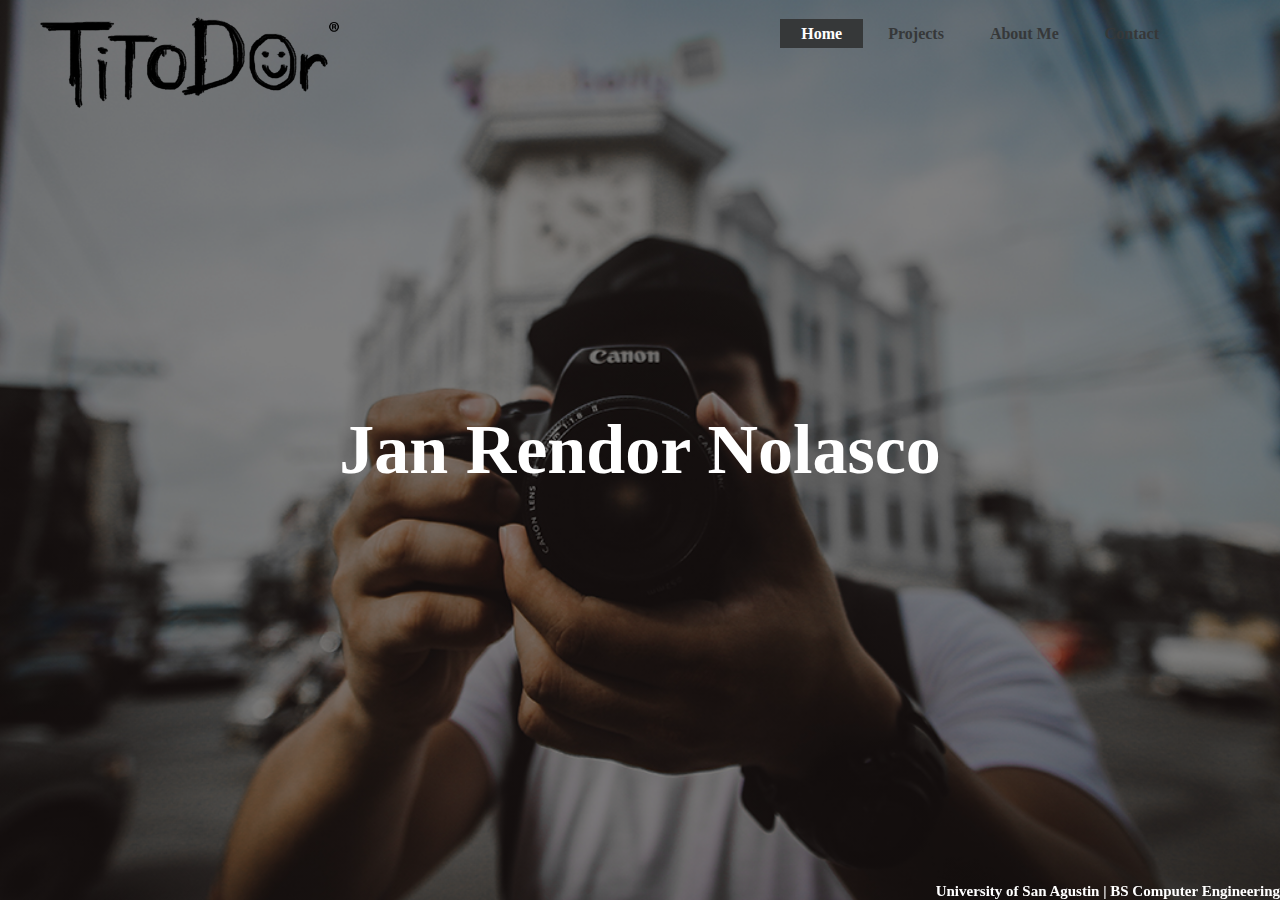
<file: index.html>
<!DOCTYPE html>
<html>
<head>
	<title>Jan Rendor Nolasco</title>
	<link rel="stylesheet" type="text/css" href="css/index.css">
</head>
<body>
	<header>
		<div class="main">
			<div class="logo">
				<img src="logo.png">
			</div>
			<ul>
				<li class="active"><a href="index.html">Home</a></li>
				<li><a href="project.html">Projects</a></li>
				<li><a href="about.html">About Me</a></li>
				<li><a href="contact.html">Contact</a></li>
			</ul>
		</div>
		<div class="title">
			<h1>Jan Rendor Nolasco</h1>
			
		</div>
		<div class="footer">
  	<h2>University of San Agustin | BS Computer Engineering</h2>
</div>	
	</header>
</body>
</html>
</file>
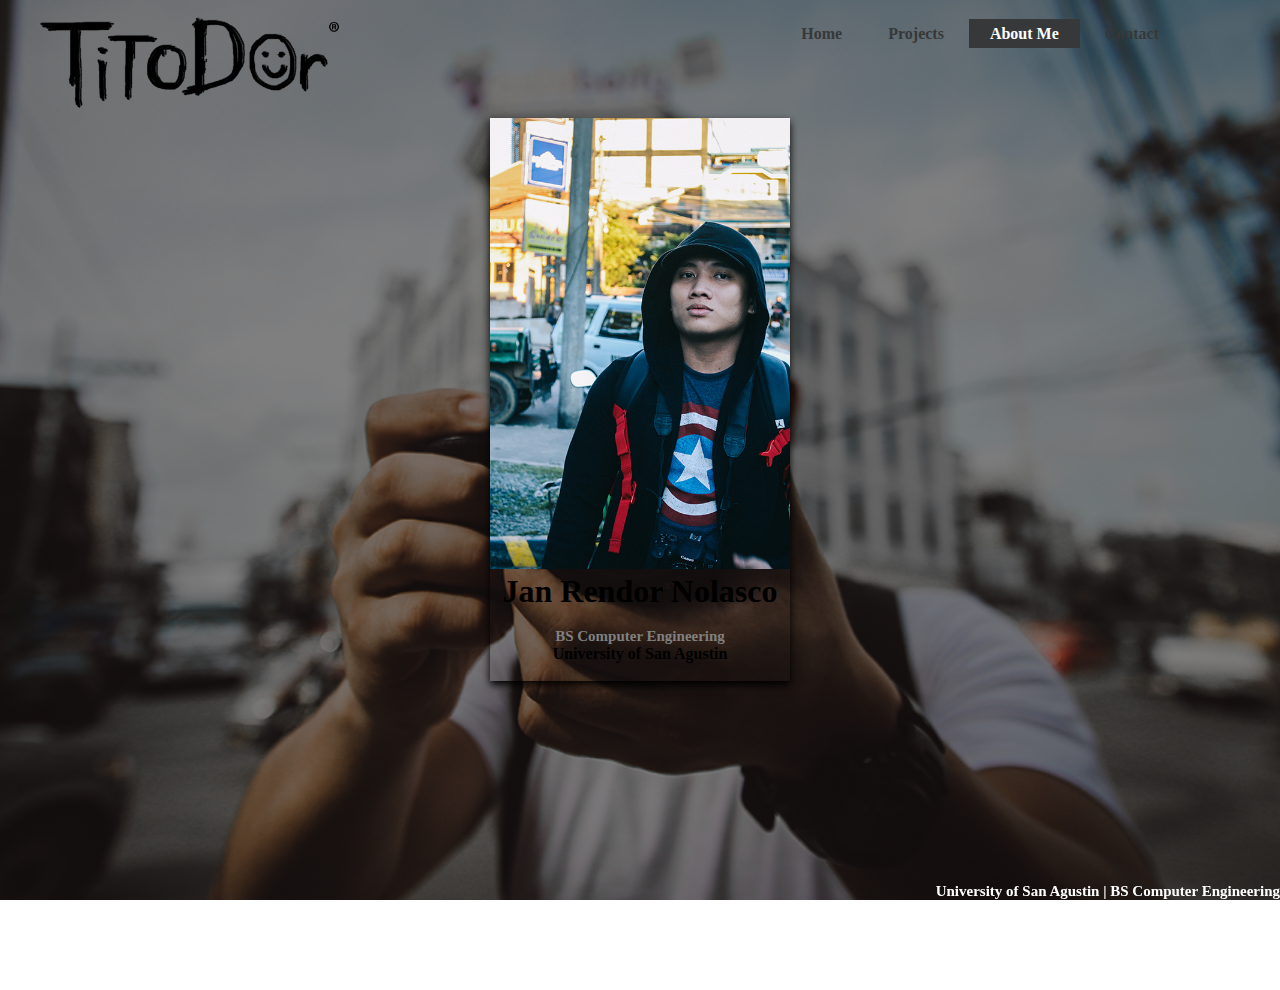
<file: about.html>
<!DOCTYPE html>
<html>
<head>
	<title>Jan Rendor Nolasco</title>
	<style type="text/css">
	::-webkit-scrollbar{
		width: 20px;
	}
	::-webkit-scrollbar-thumb{
		border-radius: 30px;
		background: -webkit-gradient(linear, left top, left bottom, from(#696969),to(#3b3b3b));
		box-shadow: inset 2px 2px 2px rgba(225,225,225,0.25), inset -2px -2px -2px rgba(0,0,0,0.25);
		}
	
	::-webkit-scrollbar-track{
		background: linear-gradient(to right, #201c29, #201c29 1px, #100e17 1px, #100e17);

		}

	</style>
	<link rel="stylesheet" type="text/css" href="css/about.css">
</head>
<body>
	<header>
		<div class="main">
			<div class="logo">
				<img src="logo.png">
			</div>
			<ul>
				<li><a href="index.html">Home</a></li>
				<li><a href="project.html">Projects</a></li>
				<li class="active"><a href="about.html">About Me</a></li>
				<li><a href="contact.html">Contact</a></li>
			</ul>
		</div>
			<br>
			<div class="card">
			  <img src="me.jpg" alt="Rendor" style="width:100%">
			  <h1>Jan Rendor Nolasco</h1>
			  <br>
			  <p class="title">BS Computer Engineering</p>
			  <p>University of San Agustin</p>
			  <br>
			  
			 
			</div>

		<div class="footer">
  	<h2>University of San Agustin | BS Computer Engineering</h2>
</div>	
	</header>
</body>
</html>
</file>
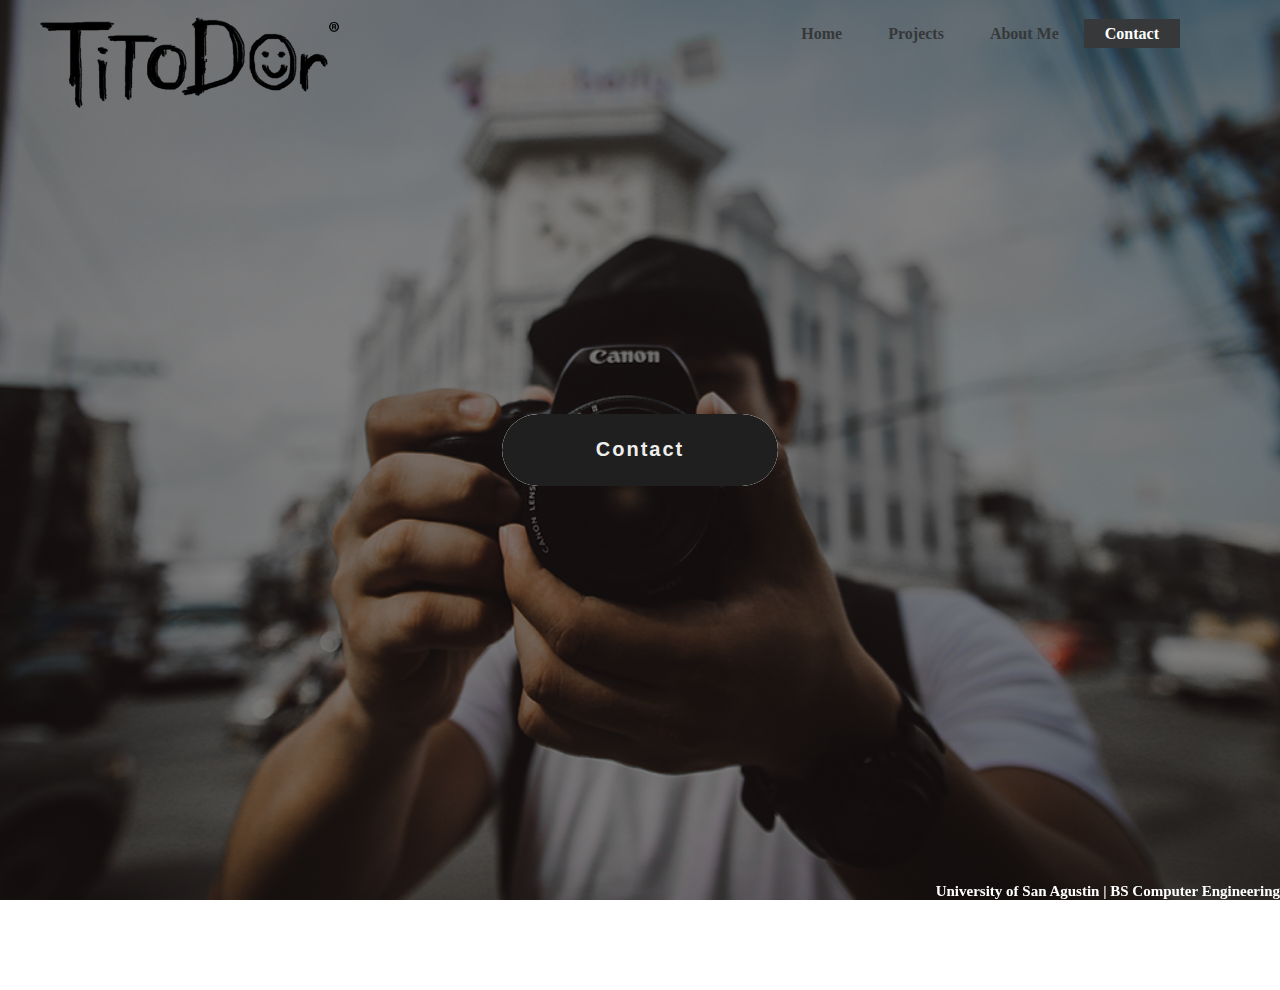
<file: contact.html>
<!DOCTYPE html>
<html>
<head>
	<title>Jan Rendor Nolasco</title>
	<link rel="stylesheet" type="text/css" href="css/contact.css">
	<link href="https://stackpath.bootstrapcdn.com/font-awesome/4.7.0/css/font-awesome.min.css" rel="stylesheet">
	<style type="text/css">

		

	</style>
</head>
<body>
	<header>
		<div class="main">
			<div class="logo">
				<img src="logo.png">
			</div>
			<ul>
				<li><a href="index.html">Home</a></li>
				<li><a href="project.html">Projects</a></li>
				<li><a href="about.html">About Me</a></li>
				<li class="active"><a href="contact.html">Contact</a></li>
			</ul>
		</div>

		<div class="btn_wrap">
			<span>Contact</span>
			<div class="container">
				<i class="fa fa-facebook fa-2x"></i>
				<i class="fa fa-twitter fa-2x"></i>
				<i class="fa fa-instagram fa-2x"></i>
			</div>
		</div>	

		<div class="footer">
  	<h2>University of San Agustin | BS Computer Engineering</h2>
</div>	
	</header>
</body>
</html>
</file>
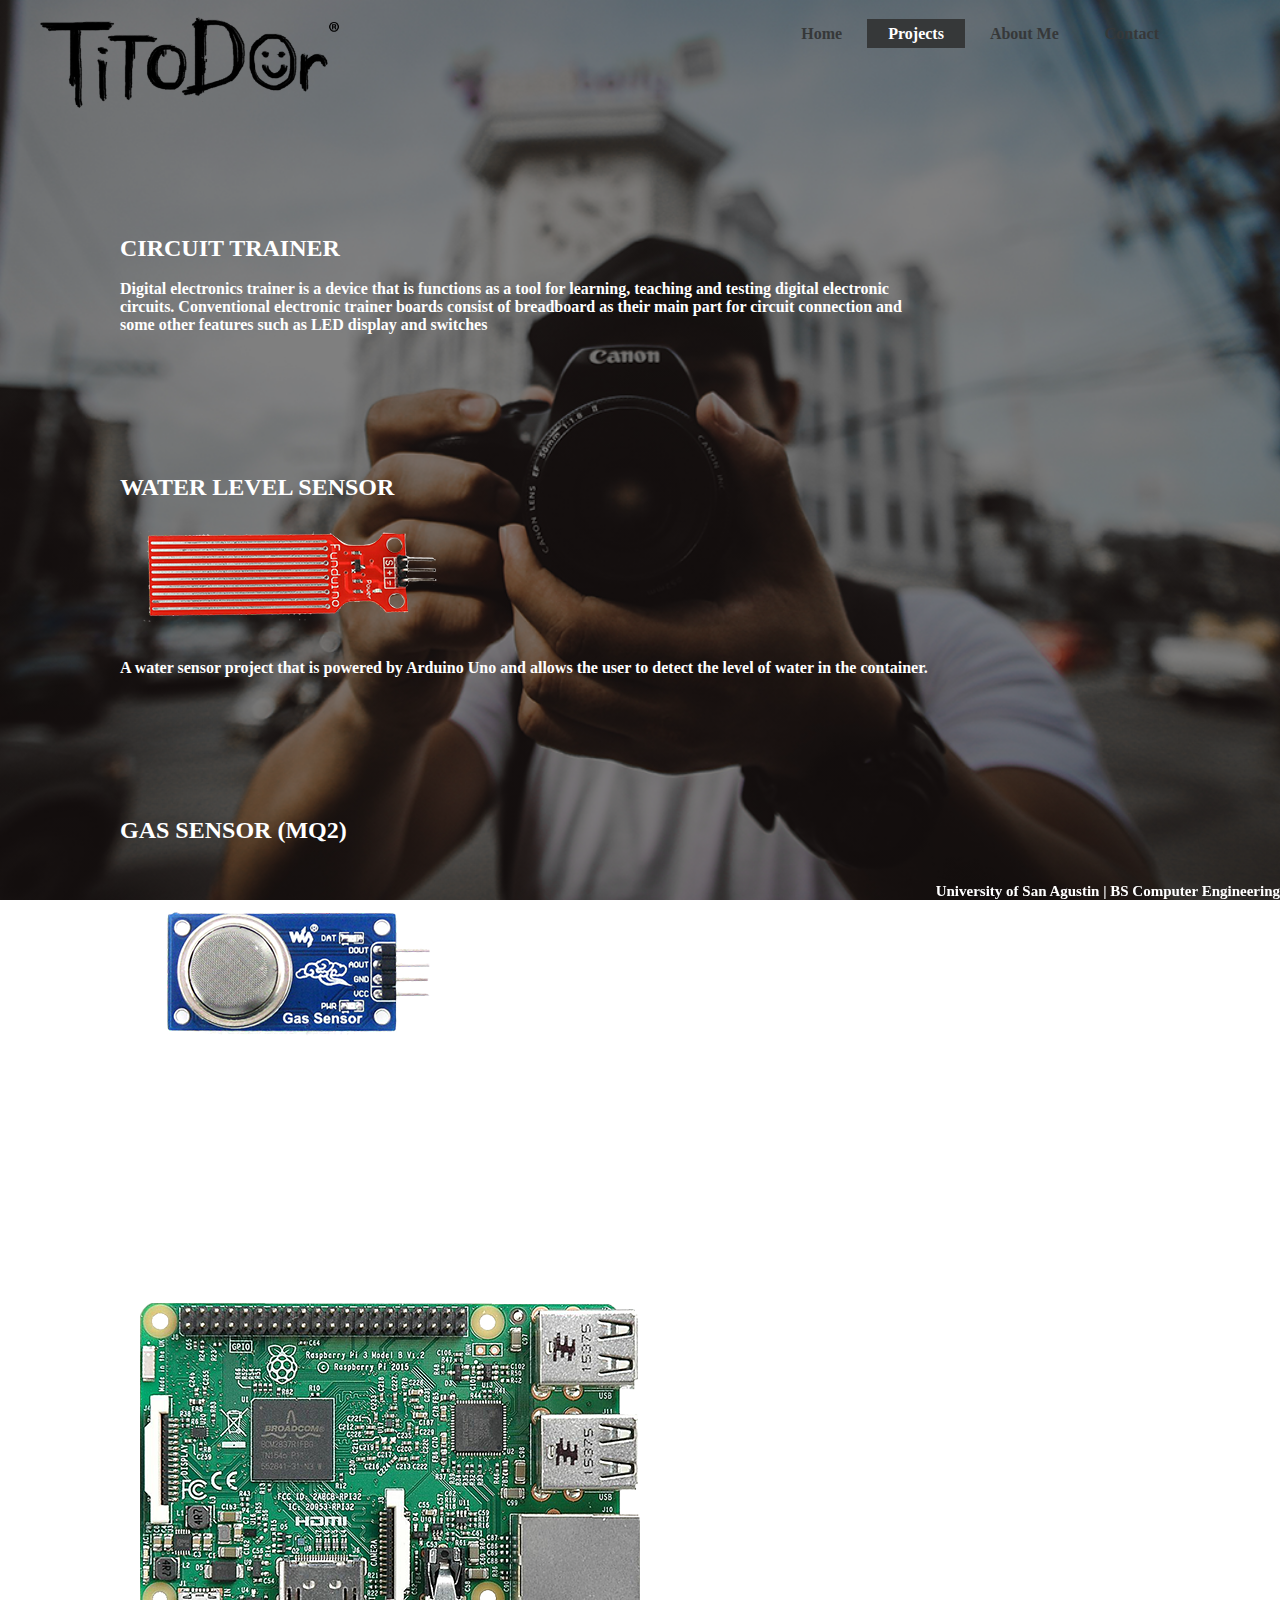
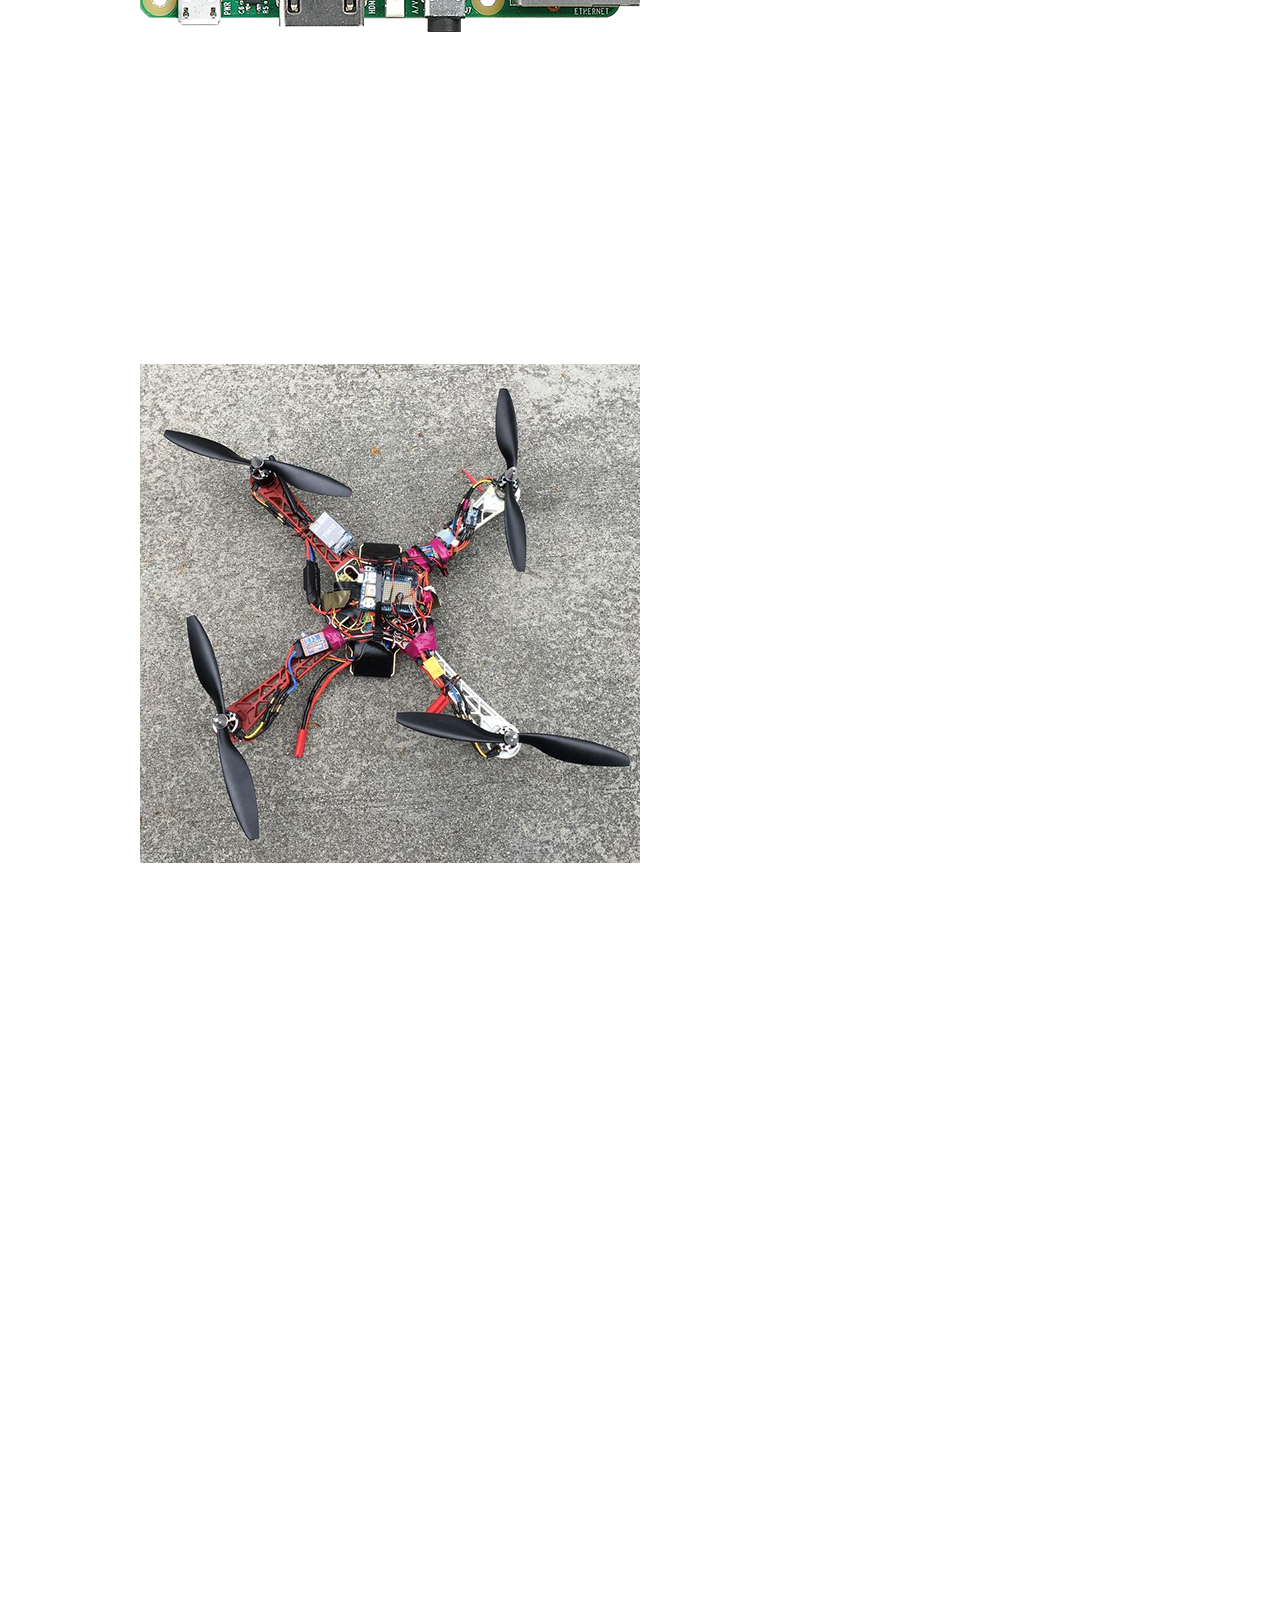
<file: project.html>
<!DOCTYPE html>
<html>
<head>
	<title>Jan Rendor Nolasco</title>
	<style type="text/css">
	::-webkit-scrollbar{
		width: 20px;
	}
	::-webkit-scrollbar-thumb{
		border-radius: 30px;
		background: -webkit-gradient(linear, left top, left bottom, from(#696969),to(#3b3b3b));
		box-shadow: inset 2px 2px 2px rgba(225,225,225,0.25), inset -2px -2px -2px rgba(0,0,0,0.25);
		}
	
	::-webkit-scrollbar-track{
		background: linear-gradient(to right, #201c29, #201c29 1px, #100e17 1px, #100e17);

		}

	</style>
	<link rel="stylesheet" type="text/css" href="css/project.css">
</head>
<body>
	<header>
		<div class="main">
			<div class="logo">
				<img src="logo.png">
			</div>
			<ul>
				<li><a href="index.html">Home</a></li>
				<li class="active"><a href="project.html">Projects</a></li>
				<li><a href="about.html">About Me</a></li>
				<li><a href="contact.html">Contact</a></li>
			</ul>
		</div>


		<div class="row">
		  <div class="leftcolumn">
		    <div class="card">
		      <h2>CIRCUIT TRAINER</h2>
		      <br>
			      <p>Digital electronics trainer is a device that is functions as a tool for learning, teaching and testing digital electronic circuits. Conventional electronic trainer boards consist of breadboard as their main part for circuit connection and some other features such as LED display and switches</p>
		    </div>
		    
		    <div class="card">
		      <h2>WATER LEVEL SENSOR</h2>
		      <div class="fakeimg" style="height:100px;"><img src="images/1.png"></div>
		      <br>
			      <p>A water sensor project that is powered by Arduino Uno and allows the user to detect the level of water in the container.</p>
		    </div>
		    
		    <div class="card">
		      <h2>GAS SENSOR (MQ2)</h2>
		      <br>
		      <div class="fakeimg" style="height:160px;"><img src="images/2.png"></div>
		      <p>An Arduino Gas Sensor(MQ2) project that can detect Smoke, LPG, and CO with a buzzer warning that can notify the safety level of the substances.</p>
		    </div>
		    
		    <div class="card">
		      <h2>RASPBERRY Pi Light Mapping</P></h2>
		      <br>
		      <div class="fakeimg" style="height:400px;"><img src="images/3.png"></div>
		      <p>A University map that allows the user to locate a certain location with a guide of LED lights and It is powered by Raspberry Pi 3b.</p>
		    </div>
		    
		    <div class="card">
		      <h2>ARDUINO QUADCOPTER</h2>
		      <br>
		      <div class="fakeimg" style="height:500px;"><img src="images/5.jpg"></div>
		      <p>An Arduino Quadcopter that is built from scratch and is powered by Arduino Uno.</p>
		    </div>
		    
		    <div class="card">
		      <h2>DESIGN PROJECT</h2>
		      <div class="fakeimg" style="height:100px;"></div>
		      <p>An IoT-based outdoor air quality monitoring system for Carbon Monoxide, PM2.5, PM10, wind speed and ambient air temperature using a microcomputer as the main processing board.</p>
		    </div>
		  </div>
		</div>


		<div class="footer">
  	<h2>University of San Agustin | BS Computer Engineering</h2>
</div>	

	</header>

</body>
</html>
</file>
<file: css/index.css>
*{
	margin:	0;
	padding: 0;
	font-family: century gothic;
	font-weight: bold;	
}

header{
	background-image:linear-gradient(rgba(0,0,0,0.5),rgba(0,0,0,0.5)), url(../front.jpg);
	height:100vh;
	background-size: cover;
	background-position: center;
	background-repeat: no-repeat;
    background-attachment: fixed;
}


ul{
	float: right;
	list-style: none;
	margin-top: 25px;
	margin-right: 60px;
	
}

ul li{
	display: inline-block;
}

ul li a{
	text-decoration: none;
	color: #363839;
	padding: 5px 20px;
	border: 1px solid transparent;
	transition: 0.6s ease;

}

ul li a:hover{
	background-color: #363839;
	color: #fff;
}

ul li.active a{
	background-color: #363839;
	color: #fff;
}

.logo img{
	float: left;
	width: 300px;
	height: auto;
	margin-top: 10px;
}

.main{
	max-width: 1200px;
	margin: auto;
}


.title h1{
	position: absolute;
	top: 50%;
	left: 50%;
	transform: translate(-50%,-50%);
	color: #fff;
	font-size: 70px;
	
}

 .footer {
  position: fixed;
  left: 0;
  bottom: 0;
  width: 100%;
  background-color: transparent;
  color: white;
  text-align: right;
  font-size: 10px;
  margin-right: 100px;
}
</file>
<file: css/about.css>
*{
	margin:	0;
	padding: 0;
	font-family: century gothic;
	font-weight: bold;	
}

header{
	background-image:linear-gradient(rgba(0,0,0,0.5),rgba(0,0,0,0.5)), url(../front.jpg);
	height:110vh;
	background-size: cover;
	background-position: center;
	background-repeat: no-repeat;
    background-attachment: fixed;
}

ul{
	float: right;
	list-style: none;
	margin-top: 25px;
	margin-right: 60px;
	
}

ul li{
	display: inline-block;
}

ul li a{
	text-decoration: none;
	color: #363839;
	padding: 5px 20px;
	border: 1px solid transparent;
	transition: 0.6s ease;

}

ul li a:hover{
	background-color: #363839;
	color: #fff;
}

ul li.active a{
	background-color: #363839;
	color: #fff;
}

.logo img{
	float: left;
	width: 300px;
	height: auto;
	margin-top: 10px;
}

.main{
	max-width: 1200px;
	margin: auto;
}

.footer {
  position: fixed;
  left: 0;
  bottom: 0;
  width: 100%;
  background-color: transparent;
  color: white;
  text-align: right;
  font-size: 10px;
  margin-right: 100px;
}

.card {
	box-shadow: 0 4px 8px 0 rgba(0, 0, 0, 1);
  	max-width: 300px;
  	margin: auto;
  	text-align: center;
  	font-family: arial;
  	margin-top: 100px;
  	font:20px;

}
.card:hover{
	background-color: #363839;
	color: #fff; 
	padding: 3px 15px;
	border: 1px solid transparent;
	transition: 0.9s ease;

}

.title {
  color: grey;
  font-size: 15px;
}
</file>
<file: css/contact.css>
*{
	margin:	0;
	padding: 0;
	font-family: century gothic;
	font-weight: bold;	
}

header{
	background-image:linear-gradient(rgba(0,0,0,0.5),rgba(0,0,0,0.5)), url(../front.jpg);
	height:110vh;
	background-size: cover;
	background-position: center;
	background-repeat: no-repeat;
    background-attachment: fixed;
}

ul{
	float: right;
	list-style: none;
	margin-top: 25px;
	margin-right: 60px;
	
}

ul li{
	display: inline-block;
}

ul li a{
	text-decoration: none;
	color: #363839;
	padding: 5px 20px;
	border: 1px solid transparent;
	transition: 0.6s ease;

}

ul li a:hover{
	background-color: #363839;
	color: #fff;
}

ul li.active a{
	background-color: #363839;
	color: #fff;
}

.logo img{
	float: left;
	width: 300px;
	height: auto;
	margin-top: 10px;
}

.main{
	max-width: 1200px;
	margin: auto;
}

.title{
	position: absolute;
	top: 50%;
	left: 50%;
	transform: translate(-50%,-50%);
}

.footer {
  position: fixed;
  left: 0;
  bottom: 0;
  width: 100%;
  background-color: transparent;
  color: white;
  text-align: right;
  font-size: 10px;
  margin-right: 100px;
}


i{
	opacity: 0;
	font-size: 28px;
	color: #1f1f1f;
	transform: 0.3s all;
	position: center;

}
.btn_wrap{
	position: absolute;
	left: 50%;
  	top: 50%;
  	transform: translate(-50%, -50%);
	display: flex;
	justify-content: center;
	align-items: center;
	overflow: hidden;
	cursor: pointer;
	width: 240px;
	height: 72px;
	background: #eeeeed;
	border-radius: 80px;
	padding: 0 18px;
	transition: 0.2s all;
}

.btn_wrap:hover{
	transform: scale(1:1);
}
span{
	position: absolute;
	z-index: 99;
	width: 240px;
	height: 72px;
	border-radius: 80px;
	font-family: 'lato', sans-serif;
	font-size: 20px;
	text-align: center;
	line-height: 70px;
	letter-spacing: 2px;
	color: #eeeeed;
	background: #1f1f1f;
	padding: 0 18px;
	transition: 1.2s all;
}
.container{
	display: flex;
	justify-content: space-around;
	align-items: center;
	width: 240px;
	height: 64px;
	border-radius: 80px;
	position: absolute;


}
.container i:nth-of-type(1){
	transition-delay: 1.1s;
}
.container i:nth-of-type(2){
	transition-delay: 0.9s;
}
.container i:nth-of-type(3){
	transition-delay: 0.7s;
}
.btn_wrap:hover span{
	transition-delay: 0.25s;
	transform:  translateX(-280px);
}
.btn_wrap:hover i{
	opacity: 1;
	transform: scale(1);
}
</file>
<file: css/project.css>
*{
	margin:	0;
	padding: 0;
	font-family: century gothic;
	font-weight: bold;	
}

header{
	background-image:linear-gradient(rgba(0,0,0,0.5),rgba(0,0,0,0.5)), url(../front.jpg);
	height:450vh;
	background-size: cover;
	background-position: center;
	background-repeat: no-repeat;
    background-attachment: fixed;
}

ul{
	float: right;
	list-style: none;
	margin-top: 25px;
	margin-right: 60px;
	
}

ul li{
	display: inline-block;
}

ul li a{
	text-decoration: none;
	color: #363839;
	padding: 5px 20px;
	border: 1px solid transparent;
	transition: 0.6s ease;

}

ul li a:hover{
	background-color: #363839;
	color: #fff;
}

ul li.active a{
	background-color: #363839;
	color: #fff;
}

.logo img{
	float: left;
	width: 300px;
	height: auto;
	margin-top: 10px;
}

.main{
	max-width: 1200px;
	margin: auto;
}

.title p{
	

}

.leftcolumn {   
  float: left;
  width: 75%;
}

/* Right column */
.rightcolumn {
  float: left;
  width: 25%;
  background-color: transparent;
  padding-left: 20px;
}
/* Fake image */
.fakeimg {
  background-color: transparent;
  width: 500x;
  height: 50px;
  padding: 20px;
}

/* Add a card effect for articles */
.card {
  background-color: transparent;
  padding: 20px;
  margin-top: 100px;
  margin-left: 100px;
  color: white;
}

/* Clear floats after the columns */
.row:after {
  content: "";
  display: table;
  clear: both;
}

/* Footer */
 .footer {
  position: fixed;
  left: 0;
  bottom: 0;
  width: 100%;
  background-color: transparent;
  color: white;
  text-align: right;
  font-size: 10px;
  margin-right: 100px;
}
</file>
